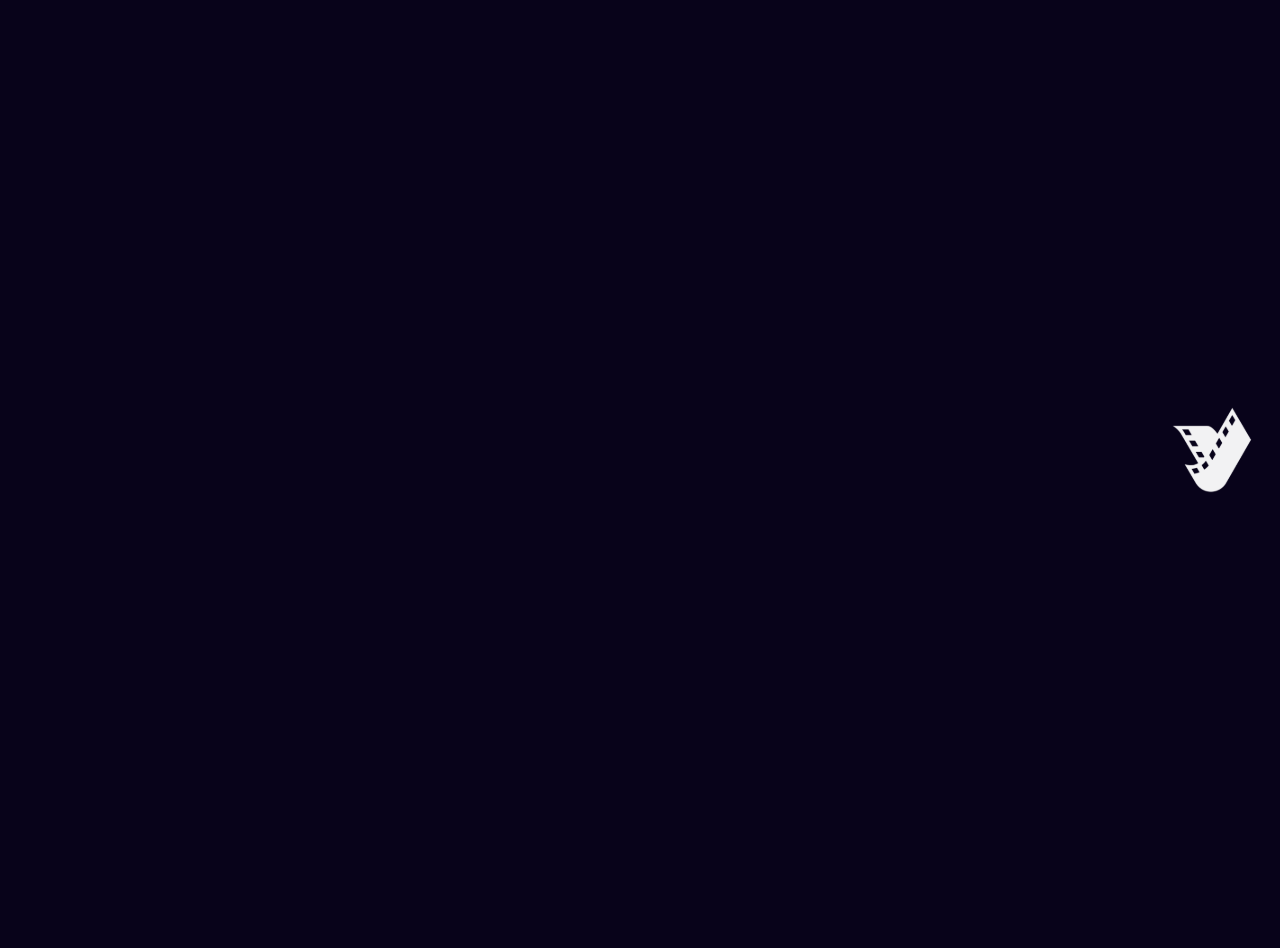
<file: index.html>
<!DOCTYPE html>
<html lang="en">

<head>
    <meta charset="UTF-8">
    <meta http-equiv="X-UA-Compatible" content="IE=edge">
    <meta name="viewport" content="width=device-width, initial-scale=1.0">
    <title>دانلود اپلیکیشن یک‌مووی</title>
    <link rel="stylesheet" href="./assets/css/style.css">
</head>

    
<body id="home">
    <div class="container">
        <div id="main">
            <div id="main-right">
                <div class="title-wrapper">
                    <img src="./assets/images/logo.svg" id="logo" title="Yek Movie" />
                    <div id="title-img">
                        <img src="./assets/images/title.svg" alt="یک کلیک تا سینما" />
                    </div>
                </div>
                <strong class="d-block text-left">با یک مووی</strong>
                <span class="d-block text-left">تماشای آنلاین با زیرنویس فارسی</span>
            </div>
            <div id="main-left">
                <strong class="text-shadow">این بسته برای تو آماده شده</strong>
                <div id="main-download">
                    <div id="main-download-inner">
                        <img src="./assets/images/mac.svg" alt="OS Logo" />
                        <strong>اپلیکیشن مک</strong>
                        <a href="https://github.com/yekmovieapp/download/releases/download/yekmovie-1.0.1/mac-2.0.1.zip" title="" target="_self" class="btn">دانلود فایل .DMG</a>
                        <a href="mac-help.html" title="" target="_self" class="display-none text-white position-relative text-black">
                            آموزش نصب
                        </a>
                    </div>
                </div>
            </div>
        </div>
        <div class="footer">
            <div id="website-link-outer">
                <a href="https://yekmovie.tv" title="وب‌سایت یک‌مووی" target="_self" id="website-link">
                وب‌سایت یک‌مووی
            </a>
            </div>
            <div class="download-links">
                <div class="download-btn-outer">
                    <a href="https://github.com/yekmovieapp/download/releases/download/yekmovie-1.0.1/mac-2.0.1.zip" title="" target="_self" class="download-btn" id="mac-app">
                        <img src="./assets/images/mac.svg" alt="" />
                        <div>
                            <strong class="d-block">اپلیکیشن مک</strong>
                            <span class="d-block">دانلود فایل .DMG</span>
                        </div>
                    </a>
                    <a href="mac-help.html" title="" target="_self" class="text-white">
                        آموزش نصب
                    </a>
                </div>
                <div class="download-btn-outer">
                    <a href="https://github.com/yekmovieapp/download/releases/download/yekmovie-1.0.1/windows-2.0.0.zip" title="" target="_self" class="download-btn" id="windows-app">
                        <img src="./assets/images/windows.svg" alt="" />
                        <div>
                            <strong class="d-block">اپلیکیشن ویندوز</strong>
                            <span class="d-block">دانلود فایل .EXE</span>
                        </div>
                    </a>
                </div>
                <div class="download-btn-outer">

                    <a href="https://github.com/yekmovieapp/download/releases/download/yekmovie-1.0.1/android-4.0.1.apk" title="" target="_self" class="download-btn" id="android-app">
                        <img src="./assets/images/android.svg" alt="" />
                        <div>
                            <strong class="d-block">اپلیکیشن اندروید</strong>
                            <span class="d-block">دانلود فایل .APK</span>
                        </div>
                    </a>
                </div>

                <!-- <div class="download-btn-outer">

                    <a href="#" title="" target="_self" class="download-btn">
                        <img src="./assets/images/apple.svg" alt="" />
                        <div>
                            <strong class="d-block">اپلیکیشن IOS</strong>
                            <span class="d-block">آماده برای دانلود</span>
                        </div>
                    </a>
                </div> -->
            </div>
        </div>
    </div>
    <script type="text/javascript" src="./assets/js/gsap.min.js"></script>
    <script type="text/javascript" src="./assets/js/platform.js"></script>
    <script type="text/javascript" src="./assets/js/main.js"></script>
</body>

</html>
</file>
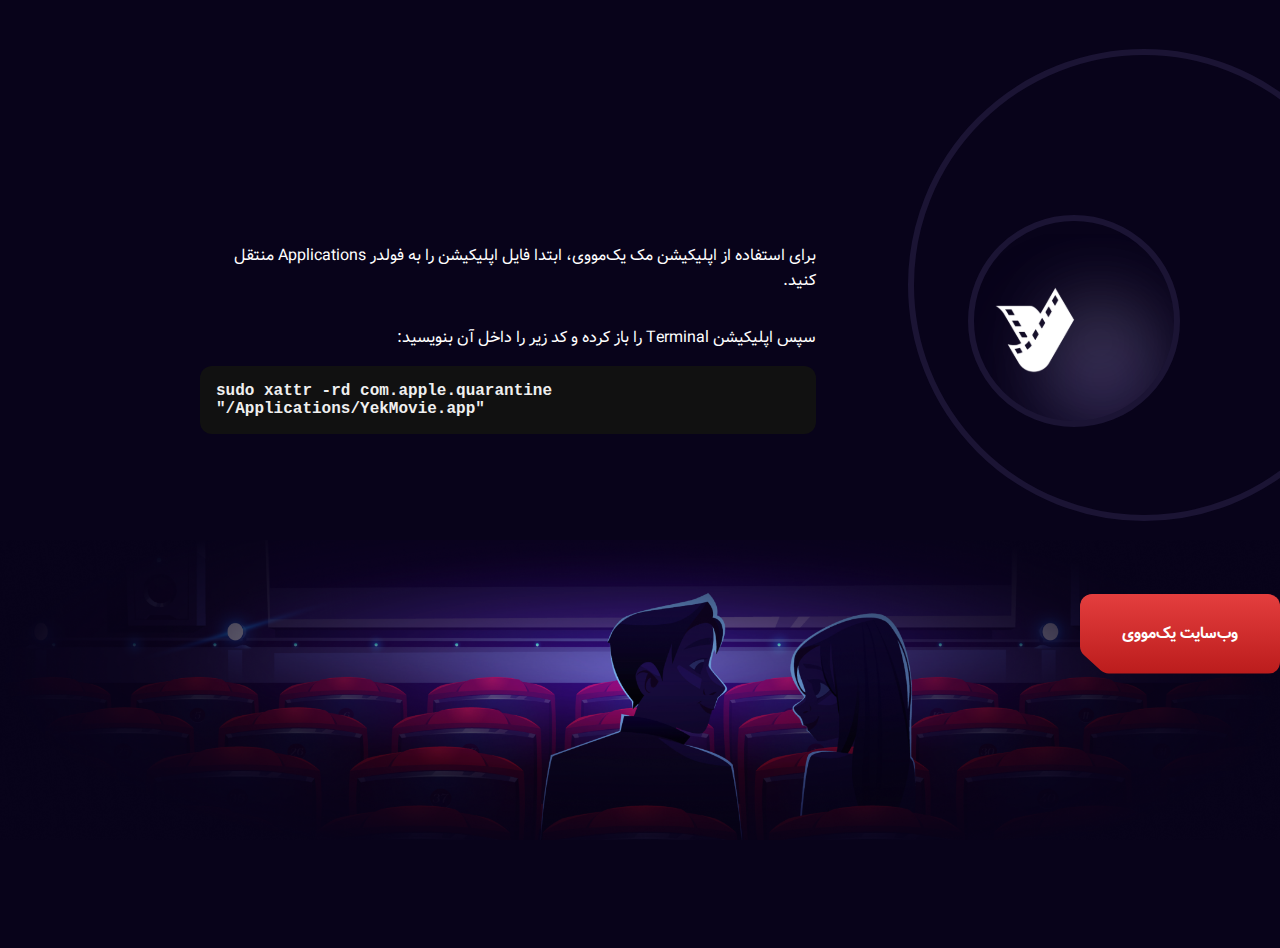
<file: mac-help.html>
<!DOCTYPE html>
<html lang="en">

<head>
    <meta charset="UTF-8">
    <meta http-equiv="X-UA-Compatible" content="IE=edge">
    <meta name="viewport" content="width=device-width, initial-scale=1.0">
    <title>دانلود اپلیکیشن یک‌مووی</title>
    <link rel="stylesheet" href="./assets/css/style.css">
</head>

<body>
    <div class="container">
        <div id="main">
            <div id="main-right">
                <div class="title-wrapper">
                    <img src="./assets/images/logo.svg" id="logo" title="Yek Movie" />

                </div>
            </div>
            <div id="main-left">
                <p>
                    برای استفاده از اپلیکیشن مک یک‌مووی، ابتدا فایل اپلیکیشن را به فولدر Applications منتقل کنید.
                </p>
                <p>سپس اپلیکیشن Terminal را باز کرده و کد زیر را داخل آن بنویسید:</p>
                <code>
                        sudo xattr -rd com.apple.quarantine "/Applications/YekMovie.app"
                    </code>
            </div>
        </div>
        <div class="footer">
            <div id="website-link-outer">
                <a href="https://yekmovie.tv" title="وب‌سایت یک‌مووی" target="_self" id="website-link">
                وب‌سایت یک‌مووی
                </a>
            </div>
        </div>
    </div>
    <script type="text/javascript" src="./assets/js/gsap.min.js"></script>
    <script type="text/javascript" src="./assets/js/platform.js"></script>
    <script type="text/javascript" src="./assets/js/main.js"></script>
</body>

</html>
</file>
<file: assets/css/style.css>
@font-face {
    font-family: Vazir;
    src: url("../fonts/vazir/Vazir.eot");
    src: url("../fonts/vazir/Vazir.eot?#iefix") format("embedded-opentype"), url("../fonts/vazir/Vazir.woff") format("woff"), url("../fonts/vazir/Vazir.ttf") format("truetype");
    font-weight: 400;
}

@font-face {
    font-family: Vazir;
    src: url("../fonts/vazir/Vazir-Bold.eot");
    src: url("../fonts/vazir/Vazir-Bold.eot?#iefix") format("embedded-opentype"), url("../fonts/vazir/Vazir-Bold.woff") format("woff"), url("../fonts/vazir/Vazir-Bold.ttf") format("truetype");
    font-weight: 500;
}

* {
    box-sizing: border-box;
}

body {
    background: #08031a;
    margin: 0;
    padding: 0;
    direction: rtl;
    font-family: Vazir, sans-serif;
    padding-bottom: 3rem;
    color: #fff;
}

.container {
    width: 1280px;
    margin: 0 auto;
    height: 100vh;
    display: flex;
    align-items: center;
    justify-content: center;
    flex-direction: column;
}

#home .container {
    opacity: 0;
}

#main {
    width: 100%;
    padding: 0 200px;
    height: auto;
    margin: 0 auto;
    display: flex;
    align-items: center;
    justify-content: space-between;
    position: relative;
}

#main::before {
    width: 100%;
    height: 300px;
    background: url("../images/bg.png") no-repeat center center;
    background-size: 100%;
    content: "";
    display: block;
    position: absolute;
    bottom: -80vh;
    right: 0;
    left: 0;
    top: 0;
    margin: auto;
    z-index: -3;
}

#main-right {
    width: 525px;
}

#main-left {
    width: 300px;
    display: flex;
    align-items: center;
    justify-content: center;
    flex-direction: column;
}

.title-wrapper {
    display: flex;
    position: relative;
}

.title-wrapper::before {
    width: 200px;
    height: 200px;
    border-radius: 50%;
    content: "";
    display: block;
    position: absolute;
    z-index: -1;
    right: -100px;
    top: 0;
    bottom: 2vh;
    margin: auto;
    border: 6px solid #1b1434;
    background-image: url("data:image/svg+xml,%3Csvg width='300' height='300' viewBox='0 0 617 647' fill='none' xmlns='http://www.w3.org/2000/svg'%3E%3Cg filter='url(%23filter0_f_43_3)'%3E%3Ccircle cx='308.5' cy='338.5' r='124.5' fill='%2340336C' fill-opacity='0.7'/%3E%3C/g%3E%3Cg filter='url(%23filter1_f_43_3)'%3E%3Ccircle cx='296' cy='262' r='91' fill='white' fill-opacity='0.2'/%3E%3C/g%3E%3Cdefs%3E%3Cfilter id='filter0_f_43_3' x='0' y='30' width='617' height='617' filterUnits='userSpaceOnUse' color-interpolation-filters='sRGB'%3E%3CfeFlood flood-opacity='0' result='BackgroundImageFix'/%3E%3CfeBlend mode='normal' in='SourceGraphic' in2='BackgroundImageFix' result='shape'/%3E%3CfeGaussianBlur stdDeviation='92' result='effect1_foregroundBlur_43_3'/%3E%3C/filter%3E%3Cfilter id='filter1_f_43_3' x='21' y='-13' width='550' height='550' filterUnits='userSpaceOnUse' color-interpolation-filters='sRGB'%3E%3CfeFlood flood-opacity='0' result='BackgroundImageFix'/%3E%3CfeBlend mode='normal' in='SourceGraphic' in2='BackgroundImageFix' result='shape'/%3E%3CfeGaussianBlur stdDeviation='92' result='effect1_foregroundBlur_43_3'/%3E%3C/filter%3E%3C/defs%3E%3C/svg%3E%0A");
    background-position: 20% 0%;
}

.title-wrapper::after {
    width: 460px;
    height: 460px;
    border-radius: 50%;
    content: "";
    display: block;
    position: absolute;
    z-index: -1;
    right: -300px;
    top: 0;
    bottom: 10vh;
    margin: auto;
    border: 6px solid #1b1434;
}

.title-wrapper {
    width: 600px;
}

.d-block {
    display: block;
}

.text-left {
    text-align: left;
}

.text-shadow {
    text-shadow: 0px 4px 24px rgba(255, 255, 255, 0.85);
    font-size: 1.5rem;
}

#main-download {
    position: relative;
    margin-top: 2.5rem;
}

#main-download-inner img {
    width: 80px;
}

@keyframes fadeIn {
    0% {
        opacity: 0;
    }
    100% {
        opacity: 1;
    }
}

@keyframes mainDownloadInner {
    0% {
        transform: scale(.8);
        opacity: 0;
    }
    100% {
        transform: scale(1);
        opacity: 1;
    }
}

@keyframes mainDownloadBefore {
    0% {
        transform: rotate(0);
        opacity: 0;
    }
    100% {
        transform: rotate(10deg);
        opacity: 1;
    }
}

@keyframes mainDownloadAfter {
    0% {
        transform: rotate(0);
        opacity: 0;
    }
    100% {
        transform: rotate(20deg);
        opacity: 1;
    }
}

#main-download::before {
    background: linear-gradient( 91.22deg, #966d2f 0.99%, #966d2f 52.24%, #966d2f 99.21%);
    box-shadow: 0px 0px 14px rgba(245, 186, 84, 0.37);
    border-radius: 24px;
    display: flex;
    align-items: center;
    justify-content: center;
    flex-direction: column;
    padding: 1.5rem;
    padding-top: 2.5rem;
    content: "";
    display: block;
    position: absolute;
    top: 0;
    left: 0;
    right: 0;
    bottom: 0;
    margin: auto;
    z-index: -1;
    opacity: 1;
    /* transform: rotate(10deg); */
    animation: mainDownloadBefore 1s;
    animation-delay: 3s;
    animation-fill-mode: forwards;
    opacity: 0;
}

#main-download::after {
    background: linear-gradient( 91.22deg, rgba(150, 109, 47, 0.5) 0.99%, rgba(150, 109, 47, 0.5) 52.24%, rgba(150, 109, 47, 0.5) 99.21%);
    border-radius: 24px;
    display: flex;
    align-items: center;
    justify-content: center;
    flex-direction: column;
    padding: 1.5rem;
    padding-top: 2.5rem;
    content: "";
    display: block;
    position: absolute;
    top: 0;
    left: 0;
    right: 0;
    bottom: 0;
    margin: auto;
    z-index: -2;
    opacity: 0.5;
    /* transform: rotate(20deg); */
    animation: mainDownloadAfter 1s;
    animation-delay: 3.5s;
    opacity: 0;
    animation-fill-mode: forwards;
}

#main-download-inner {
    background: linear-gradient( 91.22deg, #f8b858 0.99%, #ffcc5b 52.24%, #f6ac56 99.21%);
    box-shadow: 0px 0px 14px rgba(245, 186, 84, 0.37);
    width: 100%;
    display: flex;
    align-items: center;
    justify-content: center;
    flex-direction: column;
    border-radius: 24px;
    display: flex;
    align-items: center;
    justify-content: center;
    flex-direction: column;
    padding: 1.5rem;
    padding-top: 2.5rem;
    position: relative;
    animation: mainDownloadInner 1s;
    animation-delay: 2.5s;
    animation-fill-mode: forwards;
    color: #280147;
    opacity: 0;
}

#title-img {
    overflow: hidden;
}

#main-download-inner strong {
    margin: 0.5rem 0;
}

a,
a:hover,
a:active,
a:visited,
a:focus {
    text-decoration: none;
}

.btn {
    padding: 0.75rem 1.5rem;
    background: #280147;
    color: #fff;
    border-radius: 8px;
    margin: 0.5rem 0;
    font-size: 0.9rem;
}

.footer {
    width: 100%;
    display: flex;
    align-items: center;
    justify-content: space-between;
    margin-top: 10rem;
}

.download-links {
    display: flex;
    align-items: center;
    justify-content: flex-end;
}

.download-btn {
    padding: 1rem 1.25rem;
    border-radius: 24px;
    display: flex;
    align-items: center;
    justify-content: flex-start;
    background: linear-gradient( 91.22deg, #f8b858 0.99%, #ffcc5b 52.24%, #f6ac56 99.21%);
    box-shadow: 0px 0px 14px rgba(245, 186, 84, 0.37);
    color: #280147;
    padding-left: 2.25rem;
    margin: 0 .5rem;
    transition: all .15s cubic-bezier(0.175, 0.885, 0.32, 1.275);
}

.download-btn-outer {
    opacity: 0;
    animation: popFade .5s;
    animation-delay: 0;
    animation-fill-mode: forwards;
}

.download-btn-outer:first-child {
    animation-delay: 2.75s;
}

.download-btn-outer:nth-child(2) {
    animation-delay: 3s;
}

.download-btn-outer:nth-child(3) {
    animation-delay: 3.25s;
}

.download-btn-outer:nth-child(4) {
    animation-delay: 3.5s;
}

#website-link {
    background: linear-gradient(180deg, #E43E3E 0%, #BB1C1C 100%);
    border-radius: 12px;
    display: block;
    padding: 1rem 1.25rem;
    text-align: center;
    display: flex;
    align-items: center;
    justify-content: center;
    width: 200px;
    color: #FFF;
    font-weight: bold;
    height: 80px;
    clip-path: path('M0 12C0 5.37258 5.37258 0 12 0H234C240.627 0 246 5.37258 246 12V68C246 74.6274 240.627 80 234 80H28.6678C25.6655 80 22.7723 78.8746 20.5591 76.8458L3.89131 61.567C1.41176 59.2941 0 56.0849 0 52.7212V12Z');
}

.download-btn img {
    width: 50px;
    margin-left: .75rem;
}

.download-btn span {
    font-weight: bold;
    font-size: .8rem;
    margin-top: -2px;
}

.download-btn:hover {
    transform: scale(.95);
}

@keyframes popFade {
    0% {
        transform: translateY(100px);
        opacity: 0;
    }
    80% {
        transform: translateY(-10px);
    }
    100% {
        transition: all .25s cubic-bezier(0.175, 0.885, 0.32, 1.275);
        opacity: 1;
    }
}

#website-link-outer {
    overflow: hidden;
}

@media screen and (max-width:769px) {
    #main {
        width: 100%;
        flex-direction: column;
        padding: 50px;
    }
    #main-right {
        width: 100%;
    }
    #main-left {
        width: 100%;
        padding-top: 75px;
    }
    .footer {
        width: 100%;
        flex-direction: column-reverse;
        margin-top: 2rem;
    }
    html,
    body {
        overflow-x: hidden;
    }
    #title-img {
        width: 100%;
    }
    #title-img img {
        max-width: 100%;
    }
    .title-wrapper {
        width: 100%;
        flex-direction: column;
    }
    #logo {
        margin: 35px auto;
    }
    .container {
        width: 100%;
        height: auto;
    }
    .download-links {
        flex-direction: column;
    }
     ::-webkit-scrollbar {
        width: 0;
        height: 0;
        background: transparent;
    }
     ::-webkit-scrollbar-thumb {
        width: 0;
        height: 0;
        background: transparent;
    }
     ::-webkit-scrollbar-track {
        width: 0;
        height: 0;
        background: transparent;
    }
    .download-links {
        width: 100%;
        padding: 0 50px;
    }
    .download-btn-outer {
        width: 100%;
        margin: .5rem 0;
    }
    #website-link-outer {
        margin-top: 1rem;
    }
}

.text-white {
    color: #FFF;
    margin: 0 auto;
    display: block;
    text-align: center;
    position: absolute;
    margin-top: 10px;
    width: 100%;
}

.position-relative {
    position: relative !important;
}

.text-black {
    color: #1b1434 !important;
    border: 1px solid #1b1434;
    border-radius: 10px;
    display: block;
    padding: .5rem;
    font-weight: bold;
    margin-top: 0;
    transition: .25s;
}

.text-black:hover {
    background: #1b1434;
    color: #FFF !important;
}

code {
    direction: ltr !important;
    font-weight: bold;
    border-radius: 12px;
    background: #111;
    color: #efefef;
    text-align: left;
    padding: 1rem;
    margin: 0;
    display: block;
    font-size: 16px;
}

body:not(#home) #main-left p {
    display: block;
    width: 100%;
}

body:not(#home) #main-left {
    width: 70%;
}

body:not(#home) #main-right {
    width: 30%;
}

@media screen and (max-width:769px) {
    body:not(#home) #main-left {
        width: 100%;
    }
}

.display-none {
    display: none !important;
}
</file>
